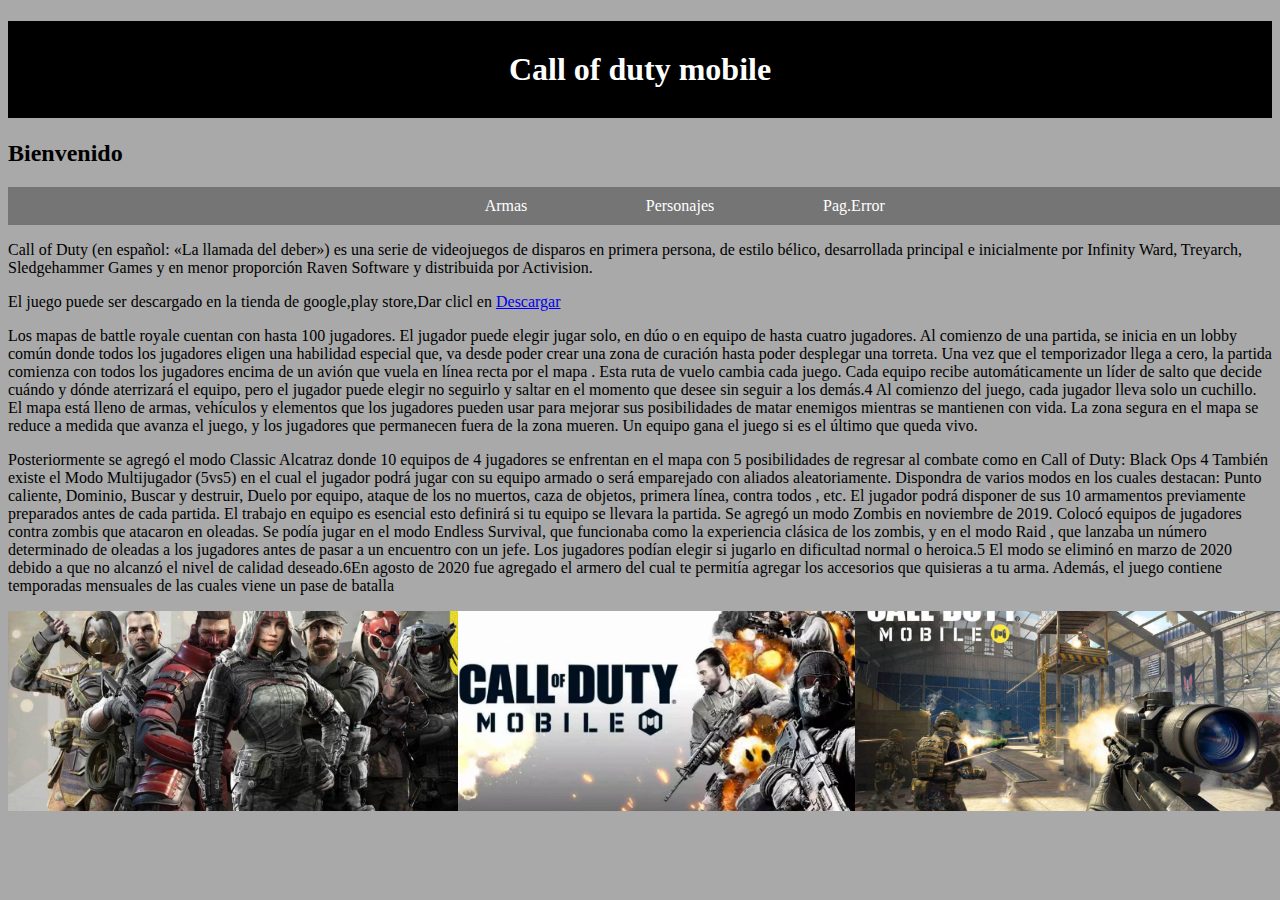
<file: index.html>
<!DOCTYPE html>
<html lang="es">
<head>
    <meta charset="UTF-8">
    <meta http-equiv="X-UA-Compatible" content="IE=edge">
    <meta name="viewport" content="width=device-width, initial-scale=1.0">
    <link rel="stylesheet" href="estilo.css">
    <title>Call of duty Mobile </title>
    <meta name="Callofduty" content="Call of Duty (en español: «La llamada del deber») es una serie de videojuegos de disparos en primera persona, de estilo bélico, desarrollada principal e inicialmente por Infinity Ward, Treyarch, Sledgehammer Games y en menor proporción Raven Software y distribuida por Activision. La franquicia comenzó para computadora personal y posteriormente fue expandiéndose hacia videoconsolas de sexta y séptima generación, tanto de sobremesa como portátiles, llegando así a lanzar varios juegos derivados de forma paulatina con la serie principal. La serie inicialmente se ambientaba en la Segunda Guerra Mundial, retratando personajes y combates acaecidos durante dicho conflicto bélico. Esto fue cambiando hasta la actualidad, donde los argumentos suceden en ambientes contemporáneos y ficticios, como se puede ver en Call of Duty: Black Ops y Call of Duty: Black Ops Cold War, en la Guerra Fría, o Call of Duty: Modern Warfare, Call of Duty: Modern Warfare 2 y Call of Duty: Modern Warfare 3, ambientados en la Tercera Guerra Mundial; o en futuros tecnológicos como en Call of Duty: Black Ops 2, Call of Duty: Advanced Warfare, Call of Duty: Black Ops 3, Call of Duty: Infinite Warfare y Call of Duty: Black Ops 4. Desde Call of Duty 4: Modern Warfare hasta Call of Duty: Advanced Warfare los DLCs de las distintas entregas se lanzaban con unos meses de adelanto en las plataformas Xbox 360 y Xbox One. Desde Black Ops 3 hasta Black Ops 4 comenzaron a lanzarse primero en PlayStation 4. Finalmente a partir del reinicio de 2019 de Modern Warfare, los DLCs comenzaron a lanzarse de forma gratuita al mismo tiempo en todas las plataformas con las consolas PlayStation 4 y PlayStation 5 recibiendo otros beneficios exclusivos como modos o eventos de experiencia.">
    <meta name="keywords" content="Callofduty">
    <meta name="Callofduty" content="Call of Duty: Mobile es un videojuego de disparos en primera persona desarrollado por Activision y TiMi Studios de Tencent Games para la plataforma de Android e IOS. Fue lanzado el 1 de octubre de 2019. En su primer mes el juego tuvo más de 148 millones de descargas y generó casi US$ 54 millones en ingresos.1​2​ A finales de 2019, el juego ya obtuvo más de 180 millones de descargas en solo tres meses después del lanzamiento, convirtiéndose en el juego más descargado del cuarto trimestre y el juego más descargado del año.3​ Está disponible en varios idiomas, a excepción de las voces, que solo se encuentran en inglés.">
    <meta name="Pablo Cardona Julio" content="Callofduty">
</head>
<body>
    <h1> Call of duty mobile</h1>
    <h2>Bienvenido</h2>
    
    <nav>
        <ul>
            <li><a href="file:///C:/Users/cardo/OneDrive/Escritorio/Pagina/armas.html">Armas</a></li>
            <li><a href="file:///C:/Users/cardo/OneDrive/Escritorio/Pagina/personajes.html">Personajes</a></li>
            <li><a href="file:///C:/Users/cardo/OneDrive/Escritorio/Pagina/pagerror.html">Pag.Error</a></li>
            
</ul>
</nav>
<div class="contenido">
<div class ="secciones"></div>
<div>
    <p>Call of Duty (en español: «La llamada del deber») es una serie de videojuegos de disparos en primera persona, de estilo bélico, desarrollada principal e inicialmente por Infinity Ward, Treyarch, Sledgehammer Games y en menor proporción Raven Software y distribuida por Activision.</p>
    <p>El juego puede ser descargado en la tienda de google,play store,Dar clicl en <A href="https://www.callofduty.com/es/mobile">Descargar</A></p>
    <p>Los mapas de battle royale cuentan con hasta 100 jugadores. El jugador puede elegir jugar solo, en dúo o en equipo de hasta cuatro jugadores. Al comienzo de una partida, se inicia en un lobby común donde todos los jugadores eligen una habilidad especial que, va desde poder crear una zona de curación hasta poder desplegar una torreta. Una vez que el temporizador llega a cero, la partida comienza con todos los jugadores encima de un avión que vuela en línea recta por el mapa . Esta ruta de vuelo cambia cada juego. Cada equipo recibe automáticamente un líder de salto que decide cuándo y dónde aterrizará el equipo, pero el jugador puede elegir no seguirlo y saltar en el momento que desee sin seguir a los demás.4​ Al comienzo del juego, cada jugador lleva solo un cuchillo. El mapa está lleno de armas, vehículos y elementos que los jugadores pueden usar para mejorar sus posibilidades de matar enemigos mientras se mantienen con vida. La zona segura en el mapa se reduce a medida que avanza el juego, y los jugadores que permanecen fuera de la zona mueren. Un equipo gana el juego si es el último que queda vivo.</p> 
    <p>Posteriormente se agregó el modo Classic Alcatraz donde 10 equipos de 4 jugadores se enfrentan en el mapa con 5 posibilidades de regresar al combate como en Call of Duty: Black Ops 4
        También existe el Modo Multijugador (5vs5) en el cual el jugador podrá jugar con su equipo armado o será emparejado con aliados aleatoriamente. Dispondra de varios modos en los cuales destacan: Punto caliente, Dominio, Buscar y destruir, Duelo por equipo, ataque de los no muertos, caza de objetos, primera línea, contra todos , etc.
        El jugador podrá disponer de sus 10 armamentos previamente preparados antes de cada partida. El trabajo en equipo es esencial esto definirá si tu equipo se llevara la partida.
        Se agregó un modo Zombis en noviembre de 2019. Colocó equipos de jugadores contra zombis que atacaron en oleadas. Se podía jugar en el modo Endless Survival, que funcionaba como la experiencia clásica de los zombis, y en el modo Raid , que lanzaba un número determinado de oleadas a los jugadores antes de pasar a un encuentro con un jefe. Los jugadores podían elegir si jugarlo en dificultad normal o heroica.5​ El modo se eliminó en marzo de 2020 debido a que no alcanzó el nivel de calidad deseado.6​En agosto de 2020 fue agregado el armero del cual te permitía agregar los accesorios que quisieras a tu arma.
        Además, el juego contiene temporadas mensuales de las cuales viene un pase de batalla</p>
        </div>
    <div> <img class= "img1" src="img/cod.webp" title="Logo del juego" alt="Logo del juego "></div>
          <img class= "img2" src="img/cod2.jpg" title="Logo del juego" alt="Logo del juego "></div>
          <img class= "img3" src="img/cod3.jpg" title="Logo del juego" alt="Logo del juego "></div>
        <div>
    </body>
</html>
</file>
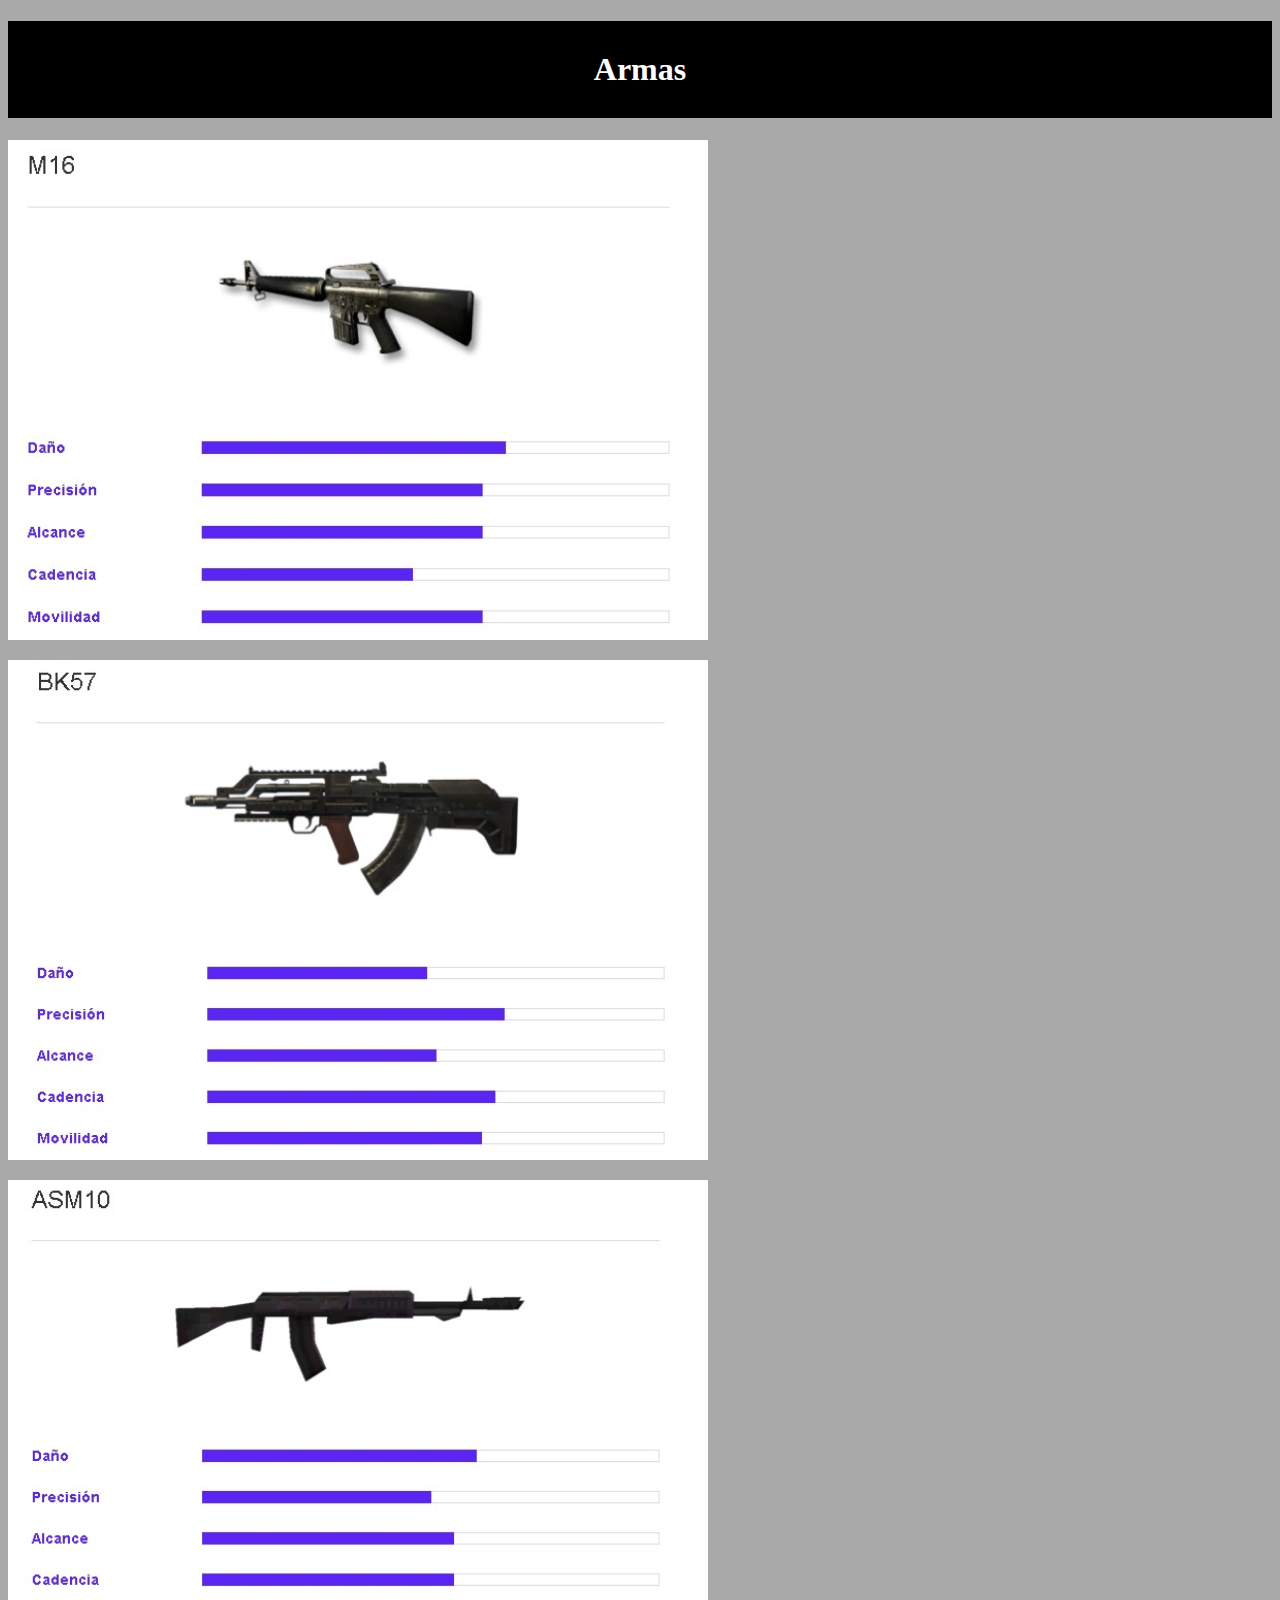
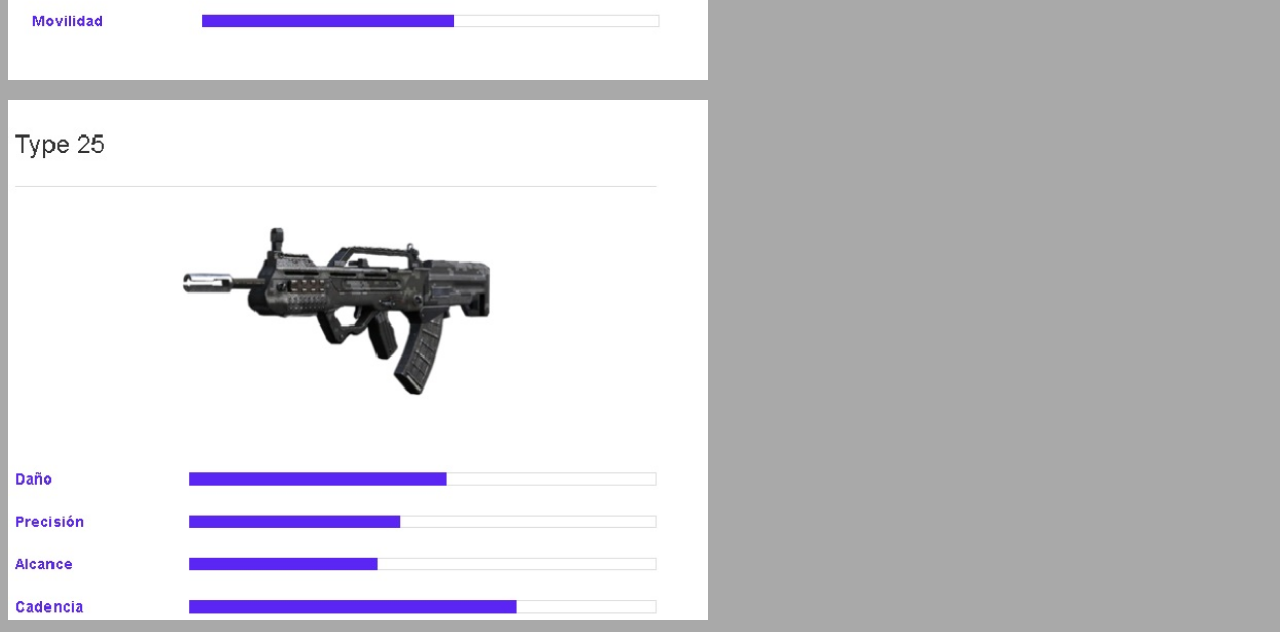
<file: armas.html>
<!DOCTYPE html>
<html lang="es">
<head>
    <meta charset="UTF-8">
    <meta http-equiv="X-UA-Compatible" content="IE=edge">
    <meta name="viewport" content="width=device-width, initial-scale=1.0">
    <title>Armas</title>
    <link rel="stylesheet" href="armas.css">
</head>
<body>
    <h1>Armas</h1>

    <meta name="description" content="">

    <img class= "arma1" src="img/arma1.jpg" title="Rifle de asalto M16" alt="Rifle de asalto M16">
    <p></p>
    <img class= "arma2" src="img/arma2.jpg" title="Rifle de asalto BK57" alt="Rifle de asalto BK57">
    <p></p>
    <img class= "arma3" src="img/arma3.jpg" title ="Rifle de asalto ASM10"alt="Rifle de asalto ASM10">
    <p></p>
    <img class= "arma4" src="img/arma4.jpg" title= "Rifle de asalto Type 25" alt="Rifle de asalto Type25">
   
</body>





</html>
</file>
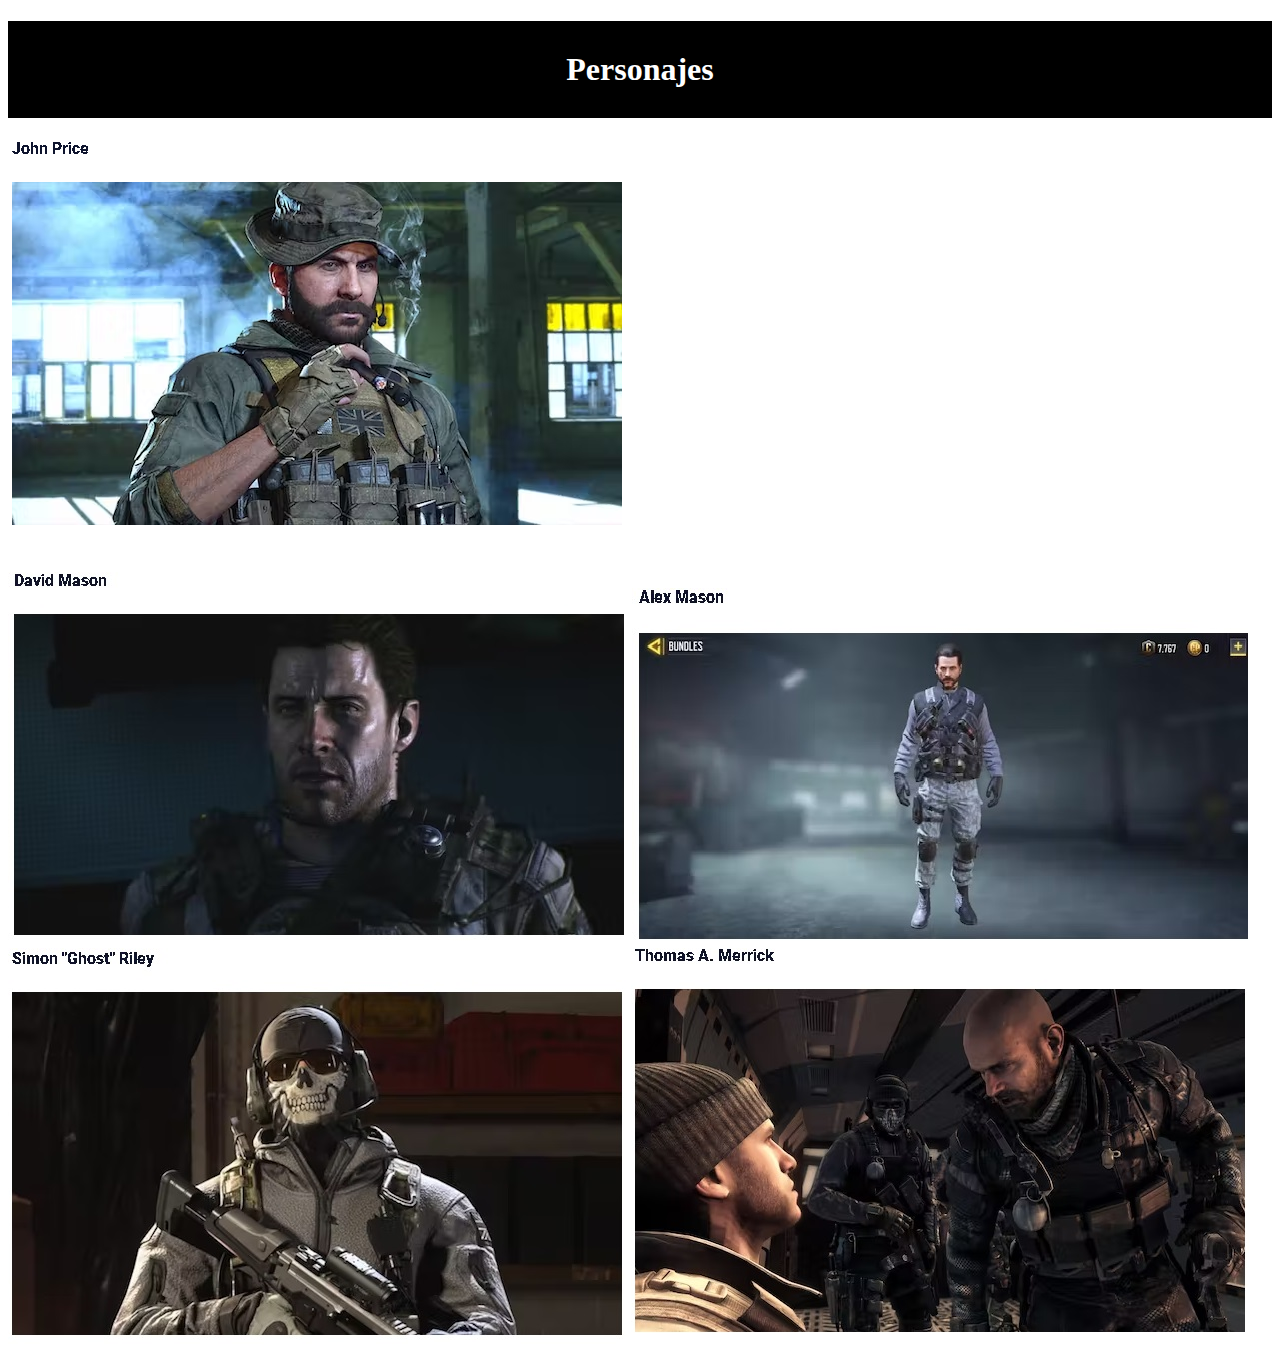
<file: pag_personajes.html>
<!DOCTYPE html>
<html lang="es">
<head>
    <meta charset="UTF-8">
    <meta http-equiv="X-UA-Compatible" content="IE=edge">
    <meta name="viewport" content="width=device-width, initial-scale=1.0">
    <title>personajes</title>
    <link rel="stylesheet" href="personajes.css">
</head>
<body>
    <h1>Personajes</h1>
    <img class="Personaje1" src="Personajes/p1.png" title= "Soldado jhon Price "alt="Soldado jhon Price">
    <img class="Personaje2" src="Personajes/p2.jpg" title= "Soldado David Manson "alt="Soladado David Manson">
    <img class="Personaje3" src="Personajes/p3.jpg" title= "Soldado Alex Manson "alt="Soldado Alex Manson">
    <img class="Personaje4" src="Personajes/p4.jpg" title= "Simon Gosht Riley "alt="Simon Gosht Riley">
    <img class="Personaje5" src="Personajes/p5.jpg" title= "Thomas A.Merrick "alt="Thomas A.Merrick">
</body>
</html>
</file>
<file: estilo.css>
*{
    padding:0
    margin;
}

h1{
    text-align: center;
    background-color: black;
    color: white;
    padding: 30px;
    position: relative
}
nav ul{
    background-color: #757575;
    width: 100%;
    list-style-type: none;
    text-align: center;
    
}
nav li{
    display: inline-flex;

}
nav a{
    text-decoration: none;
    color: white;
    padding:10px;
    width: 150px;
}
nav li :hover{
    background-color: black;
}
.img1{
    width: 500px;
    height: 200px;
    object-fit: cover;
    position: absolute;
    
    left: 450px;
    
}
body{
    background-color:darkgray;
}
.img2{
    width: 450px;
    height: 200px;
    object-fit: cover;
    position: absolute;

}
.img3{
    width: 425px;
    height: 200px;
    right: 0px;
    object-fit: cover;
    position: absolute;

}
</file>
<file: armas.css>
*{
    padding:0
    margin;
}

h1{
    text-align: center;
    background-color: black;
    color: white;
    padding: 30px;
    position: relative
     }
body{
 background-color:darkgray;
}

.arma1{
    width: 700px;
    height: 500px;
    object-fit: cover;

   
    
}
.arma2{
    width: 700px;
    height: 500px;
   
    object-fit: cover;
   
  
   
}
.arma3{
    width: 700px;
    height: 500px;

  
    object-fit: cover;

    
}
.arma4{
    width: 700px;
    height: 520px;
  
  
  
    object-fit: cover;

    
}
</file>
<file: personajes.css>
*{
    padding:0
    margin;
}

h1{
    text-align: center;
    background-color: black;
    color: white;
    padding: 30px;
    position: relative
}
</file>
